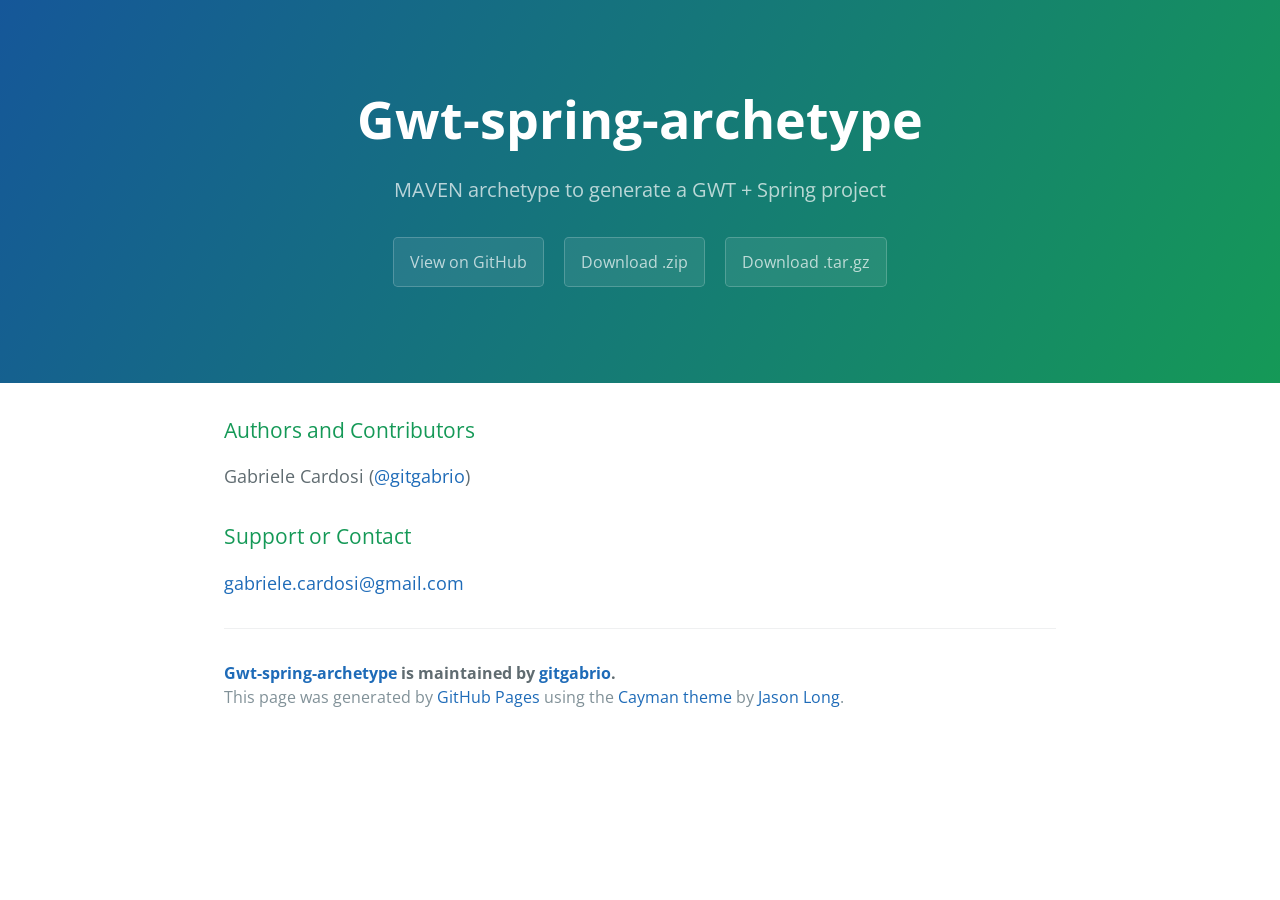
<file: index.html>
<!DOCTYPE html>
<html lang="en-us">
  <head>
    <meta charset="UTF-8">
    <title>Gwt-spring-archetype by gitgabrio</title>
    <meta name="viewport" content="width=device-width, initial-scale=1">
    <link rel="stylesheet" type="text/css" href="stylesheets/normalize.css" media="screen">
    <link href='https://fonts.googleapis.com/css?family=Open+Sans:400,700' rel='stylesheet' type='text/css'>
    <link rel="stylesheet" type="text/css" href="stylesheets/stylesheet.css" media="screen">
    <link rel="stylesheet" type="text/css" href="stylesheets/github-light.css" media="screen">
  </head>
  <body>
    <section class="page-header">
      <h1 class="project-name">Gwt-spring-archetype</h1>
      <h2 class="project-tagline">MAVEN archetype to generate a GWT + Spring project</h2>
      <a href="https://github.com/gitgabrio/gwt-spring-archetype" class="btn">View on GitHub</a>
      <a href="https://github.com/gitgabrio/gwt-spring-archetype/zipball/master" class="btn">Download .zip</a>
      <a href="https://github.com/gitgabrio/gwt-spring-archetype/tarball/master" class="btn">Download .tar.gz</a>
    </section>

    <section class="main-content">
      <h3>
<a id="authors-and-contributors" class="anchor" href="#authors-and-contributors" aria-hidden="true"><span aria-hidden="true" class="octicon octicon-link"></span></a>Authors and Contributors</h3>

<p>Gabriele Cardosi (<a href="https://github.com/gitgabrio" class="user-mention">@gitgabrio</a>)</p>

<h3>
<a id="support-or-contact" class="anchor" href="#support-or-contact" aria-hidden="true"><span aria-hidden="true" class="octicon octicon-link"></span></a>Support or Contact</h3>

<p><a href="mailto:gabriele.cardosi@gmail.com">gabriele.cardosi@gmail.com</a></p>

      <footer class="site-footer">
        <span class="site-footer-owner"><a href="https://github.com/gitgabrio/gwt-spring-archetype">Gwt-spring-archetype</a> is maintained by <a href="https://github.com/gitgabrio">gitgabrio</a>.</span>

        <span class="site-footer-credits">This page was generated by <a href="https://pages.github.com">GitHub Pages</a> using the <a href="https://github.com/jasonlong/cayman-theme">Cayman theme</a> by <a href="https://twitter.com/jasonlong">Jason Long</a>.</span>
      </footer>

    </section>

  
  </body>
</html>
</file>
<file: stylesheets/stylesheet.css>
* {
  box-sizing: border-box; }

body {
  padding: 0;
  margin: 0;
  font-family: "Open Sans", "Helvetica Neue", Helvetica, Arial, sans-serif;
  font-size: 16px;
  line-height: 1.5;
  color: #606c71; }

a {
  color: #1e6bb8;
  text-decoration: none; }
  a:hover {
    text-decoration: underline; }

.btn {
  display: inline-block;
  margin-bottom: 1rem;
  color: rgba(255, 255, 255, 0.7);
  background-color: rgba(255, 255, 255, 0.08);
  border-color: rgba(255, 255, 255, 0.2);
  border-style: solid;
  border-width: 1px;
  border-radius: 0.3rem;
  transition: color 0.2s, background-color 0.2s, border-color 0.2s; }
  .btn + .btn {
    margin-left: 1rem; }

.btn:hover {
  color: rgba(255, 255, 255, 0.8);
  text-decoration: none;
  background-color: rgba(255, 255, 255, 0.2);
  border-color: rgba(255, 255, 255, 0.3); }

@media screen and (min-width: 64em) {
  .btn {
    padding: 0.75rem 1rem; } }

@media screen and (min-width: 42em) and (max-width: 64em) {
  .btn {
    padding: 0.6rem 0.9rem;
    font-size: 0.9rem; } }

@media screen and (max-width: 42em) {
  .btn {
    display: block;
    width: 100%;
    padding: 0.75rem;
    font-size: 0.9rem; }
    .btn + .btn {
      margin-top: 1rem;
      margin-left: 0; } }

.page-header {
  color: #fff;
  text-align: center;
  background-color: #159957;
  background-image: linear-gradient(120deg, #155799, #159957); }

@media screen and (min-width: 64em) {
  .page-header {
    padding: 5rem 6rem; } }

@media screen and (min-width: 42em) and (max-width: 64em) {
  .page-header {
    padding: 3rem 4rem; } }

@media screen and (max-width: 42em) {
  .page-header {
    padding: 2rem 1rem; } }

.project-name {
  margin-top: 0;
  margin-bottom: 0.1rem; }

@media screen and (min-width: 64em) {
  .project-name {
    font-size: 3.25rem; } }

@media screen and (min-width: 42em) and (max-width: 64em) {
  .project-name {
    font-size: 2.25rem; } }

@media screen and (max-width: 42em) {
  .project-name {
    font-size: 1.75rem; } }

.project-tagline {
  margin-bottom: 2rem;
  font-weight: normal;
  opacity: 0.7; }

@media screen and (min-width: 64em) {
  .project-tagline {
    font-size: 1.25rem; } }

@media screen and (min-width: 42em) and (max-width: 64em) {
  .project-tagline {
    font-size: 1.15rem; } }

@media screen and (max-width: 42em) {
  .project-tagline {
    font-size: 1rem; } }

.main-content :first-child {
  margin-top: 0; }
.main-content img {
  max-width: 100%; }
.main-content h1, .main-content h2, .main-content h3, .main-content h4, .main-content h5, .main-content h6 {
  margin-top: 2rem;
  margin-bottom: 1rem;
  font-weight: normal;
  color: #159957; }
.main-content p {
  margin-bottom: 1em; }
.main-content code {
  padding: 2px 4px;
  font-family: Consolas, "Liberation Mono", Menlo, Courier, monospace;
  font-size: 0.9rem;
  color: #383e41;
  background-color: #f3f6fa;
  border-radius: 0.3rem; }
.main-content pre {
  padding: 0.8rem;
  margin-top: 0;
  margin-bottom: 1rem;
  font: 1rem Consolas, "Liberation Mono", Menlo, Courier, monospace;
  color: #567482;
  word-wrap: normal;
  background-color: #f3f6fa;
  border: solid 1px #dce6f0;
  border-radius: 0.3rem; }
  .main-content pre > code {
    padding: 0;
    margin: 0;
    font-size: 0.9rem;
    color: #567482;
    word-break: normal;
    white-space: pre;
    background: transparent;
    border: 0; }
.main-content .highlight {
  margin-bottom: 1rem; }
  .main-content .highlight pre {
    margin-bottom: 0;
    word-break: normal; }
.main-content .highlight pre, .main-content pre {
  padding: 0.8rem;
  overflow: auto;
  font-size: 0.9rem;
  line-height: 1.45;
  border-radius: 0.3rem; }
.main-content pre code, .main-content pre tt {
  display: inline;
  max-width: initial;
  padding: 0;
  margin: 0;
  overflow: initial;
  line-height: inherit;
  word-wrap: normal;
  background-color: transparent;
  border: 0; }
  .main-content pre code:before, .main-content pre code:after, .main-content pre tt:before, .main-content pre tt:after {
    content: normal; }
.main-content ul, .main-content ol {
  margin-top: 0; }
.main-content blockquote {
  padding: 0 1rem;
  margin-left: 0;
  color: #819198;
  border-left: 0.3rem solid #dce6f0; }
  .main-content blockquote > :first-child {
    margin-top: 0; }
  .main-content blockquote > :last-child {
    margin-bottom: 0; }
.main-content table {
  display: block;
  width: 100%;
  overflow: auto;
  word-break: normal;
  word-break: keep-all; }
  .main-content table th {
    font-weight: bold; }
  .main-content table th, .main-content table td {
    padding: 0.5rem 1rem;
    border: 1px solid #e9ebec; }
.main-content dl {
  padding: 0; }
  .main-content dl dt {
    padding: 0;
    margin-top: 1rem;
    font-size: 1rem;
    font-weight: bold; }
  .main-content dl dd {
    padding: 0;
    margin-bottom: 1rem; }
.main-content hr {
  height: 2px;
  padding: 0;
  margin: 1rem 0;
  background-color: #eff0f1;
  border: 0; }

@media screen and (min-width: 64em) {
  .main-content {
    max-width: 64rem;
    padding: 2rem 6rem;
    margin: 0 auto;
    font-size: 1.1rem; } }

@media screen and (min-width: 42em) and (max-width: 64em) {
  .main-content {
    padding: 2rem 4rem;
    font-size: 1.1rem; } }

@media screen and (max-width: 42em) {
  .main-content {
    padding: 2rem 1rem;
    font-size: 1rem; } }

.site-footer {
  padding-top: 2rem;
  margin-top: 2rem;
  border-top: solid 1px #eff0f1; }

.site-footer-owner {
  display: block;
  font-weight: bold; }

.site-footer-credits {
  color: #819198; }

@media screen and (min-width: 64em) {
  .site-footer {
    font-size: 1rem; } }

@media screen and (min-width: 42em) and (max-width: 64em) {
  .site-footer {
    font-size: 1rem; } }

@media screen and (max-width: 42em) {
  .site-footer {
    font-size: 0.9rem; } }
</file>
<file: stylesheets/github-light.css>
/*
The MIT License (MIT)

Copyright (c) 2016 GitHub, Inc.

Permission is hereby granted, free of charge, to any person obtaining a copy
of this software and associated documentation files (the "Software"), to deal
in the Software without restriction, including without limitation the rights
to use, copy, modify, merge, publish, distribute, sublicense, and/or sell
copies of the Software, and to permit persons to whom the Software is
furnished to do so, subject to the following conditions:

The above copyright notice and this permission notice shall be included in all
copies or substantial portions of the Software.

THE SOFTWARE IS PROVIDED "AS IS", WITHOUT WARRANTY OF ANY KIND, EXPRESS OR
IMPLIED, INCLUDING BUT NOT LIMITED TO THE WARRANTIES OF MERCHANTABILITY,
FITNESS FOR A PARTICULAR PURPOSE AND NONINFRINGEMENT. IN NO EVENT SHALL THE
AUTHORS OR COPYRIGHT HOLDERS BE LIABLE FOR ANY CLAIM, DAMAGES OR OTHER
LIABILITY, WHETHER IN AN ACTION OF CONTRACT, TORT OR OTHERWISE, ARISING FROM,
OUT OF OR IN CONNECTION WITH THE SOFTWARE OR THE USE OR OTHER DEALINGS IN THE
SOFTWARE.

*/

.pl-c /* comment */ {
  color: #969896;
}

.pl-c1 /* constant, variable.other.constant, support, meta.property-name, support.constant, support.variable, meta.module-reference, markup.raw, meta.diff.header */,
.pl-s .pl-v /* string variable */ {
  color: #0086b3;
}

.pl-e /* entity */,
.pl-en /* entity.name */ {
  color: #795da3;
}

.pl-smi /* variable.parameter.function, storage.modifier.package, storage.modifier.import, storage.type.java, variable.other */,
.pl-s .pl-s1 /* string source */ {
  color: #333;
}

.pl-ent /* entity.name.tag */ {
  color: #63a35c;
}

.pl-k /* keyword, storage, storage.type */ {
  color: #a71d5d;
}

.pl-s /* string */,
.pl-pds /* punctuation.definition.string, string.regexp.character-class */,
.pl-s .pl-pse .pl-s1 /* string punctuation.section.embedded source */,
.pl-sr /* string.regexp */,
.pl-sr .pl-cce /* string.regexp constant.character.escape */,
.pl-sr .pl-sre /* string.regexp source.ruby.embedded */,
.pl-sr .pl-sra /* string.regexp string.regexp.arbitrary-repitition */ {
  color: #183691;
}

.pl-v /* variable */ {
  color: #ed6a43;
}

.pl-id /* invalid.deprecated */ {
  color: #b52a1d;
}

.pl-ii /* invalid.illegal */ {
  color: #f8f8f8;
  background-color: #b52a1d;
}

.pl-sr .pl-cce /* string.regexp constant.character.escape */ {
  font-weight: bold;
  color: #63a35c;
}

.pl-ml /* markup.list */ {
  color: #693a17;
}

.pl-mh /* markup.heading */,
.pl-mh .pl-en /* markup.heading entity.name */,
.pl-ms /* meta.separator */ {
  font-weight: bold;
  color: #1d3e81;
}

.pl-mq /* markup.quote */ {
  color: #008080;
}

.pl-mi /* markup.italic */ {
  font-style: italic;
  color: #333;
}

.pl-mb /* markup.bold */ {
  font-weight: bold;
  color: #333;
}

.pl-md /* markup.deleted, meta.diff.header.from-file */ {
  color: #bd2c00;
  background-color: #ffecec;
}

.pl-mi1 /* markup.inserted, meta.diff.header.to-file */ {
  color: #55a532;
  background-color: #eaffea;
}

.pl-mdr /* meta.diff.range */ {
  font-weight: bold;
  color: #795da3;
}

.pl-mo /* meta.output */ {
  color: #1d3e81;
}
</file>
